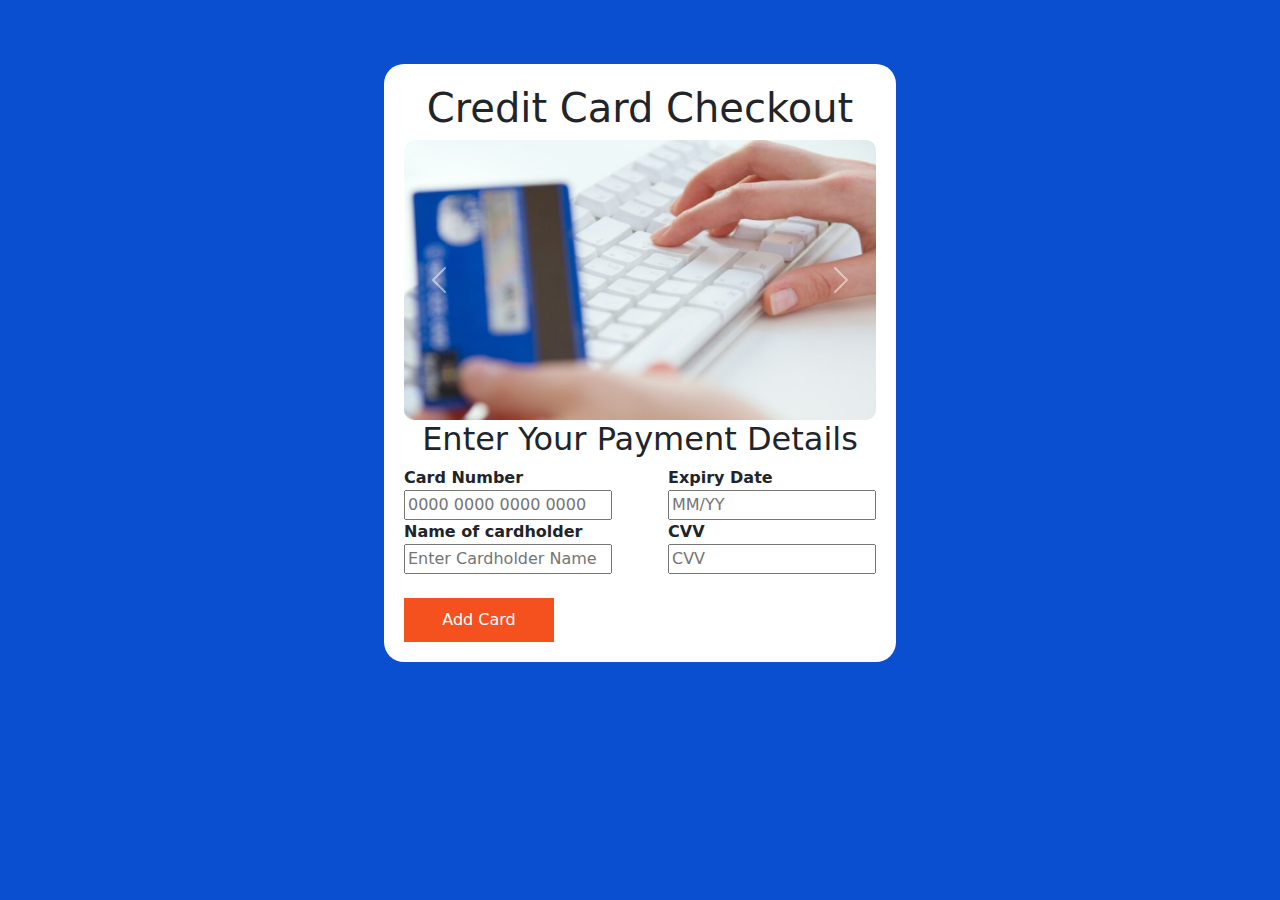
<file: CheckoutForm/index.html>
<!DOCTYPE html>
<html lang="en">
<head>
    <meta charset="UTF-8">
    <meta name="viewport" content="width=device-width, initial-scale=1.0">
    <title>creditcheckoutform</title>
    <link rel="stylesheet" href="index.css">
    <link href="https://cdn.jsdelivr.net/npm/bootstrap@5.3.3/dist/css/bootstrap.min.css" rel="stylesheet" integrity="sha384-QWTKZyjpPEjISv5WaRU9OFeRpok6YctnYmDr5pNlyT2bRjXh0JMhjY6hW+ALEwIH" crossorigin="anonymous">
</head>
<body>
    <section>
        <h1>Credit Card Checkout</h1>
    </section>
    <section>
        <div id="carouselExampleRide" class="carousel slide" data-bs-ride="true">
            <div class="carousel-inner">
              <div class="carousel-item active">
                <img src="./entercarddetails.png" class="d-block w-100" alt="Enter card Details">
              </div>
              <div class="carousel-item">
                <img src="./frontcreditcard.png" class="d-block w-100" alt="Front">
              </div>
              <div class="carousel-item">
                <img src="./backcreditcard.png" class="d-block w-100" alt="Back">
              </div>
            </div>
            <button class="carousel-control-prev" type="button" data-bs-target="#carouselExampleRide" data-bs-slide="prev">
              <span class="carousel-control-prev-icon" aria-hidden="true"></span>
              <span class="visually-hidden">Previous</span>
            </button>
            <button class="carousel-control-next" type="button" data-bs-target="#carouselExampleRide" data-bs-slide="next">
              <span class="carousel-control-next-icon" aria-hidden="true"></span>
              <span class="visually-hidden">Next</span>
            </button>
        </div>
        <h2>Enter Your Payment Details</h2>
        <div class="payment-details">
            <div class="Card-Number-container">
                <div>
                    <label for="CardNumber">Card Number</label><br>
                    <input type="text" placeholder="0000 0000 0000 0000">
                </div>
                <div>
                    <label for="CardOwner">Name of cardholder</label><br>
                    <input type="text" placeholder="Enter Cardholder Name">
                </div>
            </div>
            <div class="Date-Security-Container">
                <div>
                    <label for="Card-Expiry">Expiry Date</label><br>
                    <input type="text" placeholder="MM/YY">
                </div>
                <div>
                    <label for="Card-Security">CVV</label><br>
                    <input type="number" placeholder="CVV">
                </div>
            </div>
        </div>
        <br>
        <div>
            <button><span>Add Card</span></button>
        </div>
    </section>
    <script src="https://cdn.jsdelivr.net/npm/bootstrap@5.3.3/dist/js/bootstrap.bundle.min.js" integrity="sha384-YvpcrYf0tY3lHB60NNkmXc5s9fDVZLESaAA55NDzOxhy9GkcIdslK1eN7N6jIeHz" crossorigin="anonymous"></script>
</body>
</html>
</file>
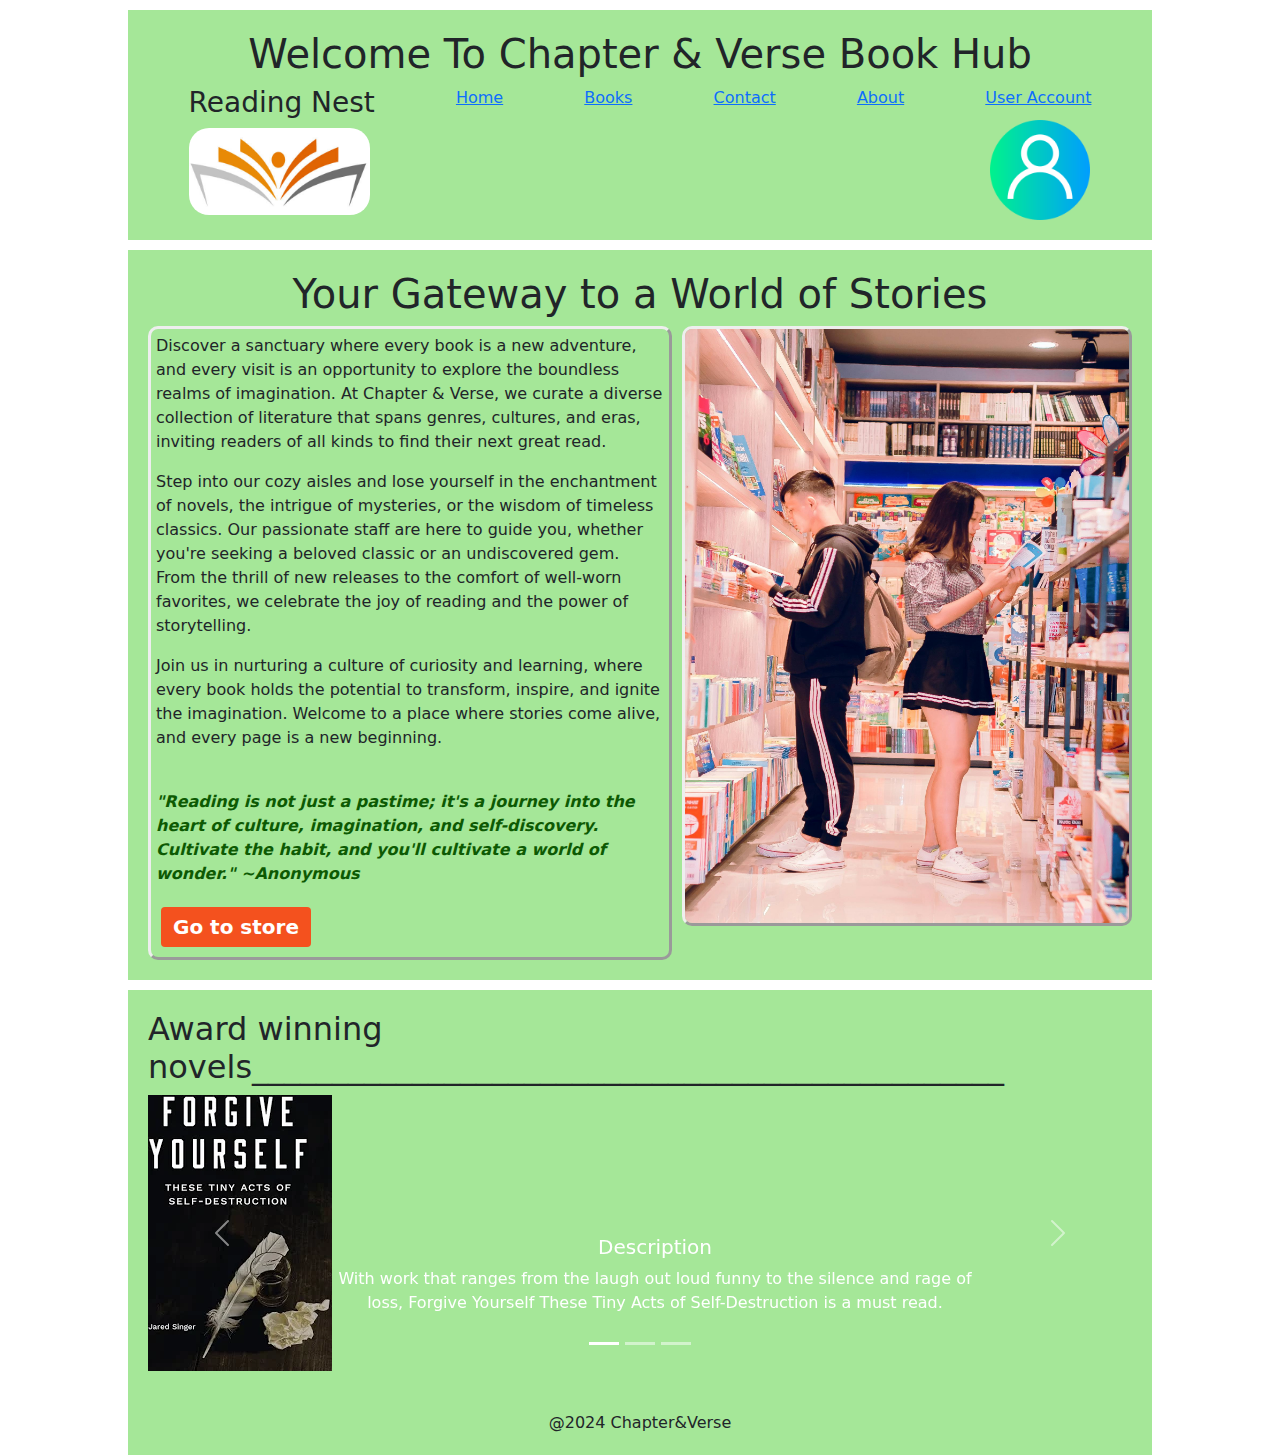
<file: landingPage/index.html>
<!DOCTYPE html>
<html lang="en">
<head>
    <meta charset="UTF-8">
    <meta name="viewport" content="width=device-width, initial-scale=1.0">
    <title>Chapter & Verse</title>
    <link rel="stylesheet" href="./index.css">
    <link href="https://cdn.jsdelivr.net/npm/bootstrap@5.3.3/dist/css/bootstrap.min.css" rel="stylesheet" integrity="sha384-QWTKZyjpPEjISv5WaRU9OFeRpok6YctnYmDr5pNlyT2bRjXh0JMhjY6hW+ALEwIH" crossorigin="anonymous">
</head>
<body>
    <header>
        <h1>Welcome To Chapter & Verse Book Hub</h1>
        <div class="header-container">
            <div>
                <div><h3>Reading Nest</h3></div>
                <div><img class="logo" src="./logo.png"></div>
            </div>
            <div><a href="default.asp">Home</a></div>
            <div><a href="news.asp">Books</a></div>
            <div><a href="contact.asp">Contact</a></div>
            <div><a href="about.asp">About</a></div>
            <div>
                <div><a href="user.asp">User Account</a></div>
                <div><img class="user" src="./user.png"></div>
            </div>
        </div>
    </header>
    <section>
        <h1>Your Gateway to a World of Stories</h1>
        <div class="section-container">
            <div class="text-container">
                <p>Discover a sanctuary where every book is a new adventure, and every visit is an opportunity to explore the boundless realms of imagination. At Chapter & Verse, we curate a diverse collection of literature that spans genres, cultures, and eras, inviting readers of all kinds to find their next great read.</p>
                <p>Step into our cozy aisles and lose yourself in the enchantment of novels, the intrigue of mysteries, or the wisdom of timeless classics. Our passionate staff are here to guide you, whether you're seeking a beloved classic or an undiscovered gem. From the thrill of new releases to the comfort of well-worn favorites, we celebrate the joy of reading and the power of storytelling.</p>
                <p>Join us in nurturing a culture of curiosity and learning, where every book holds the potential to transform, inspire, and ignite the imagination. Welcome to a place where stories come alive, and every page is a new beginning.</p>
                <br>
                <p id="quote">"Reading is not just a pastime; it's a journey into the heart of culture, imagination, and self-discovery. Cultivate the habit, and you'll cultivate a world of wonder." ~Anonymous</p>
                <button class="button"><span>Go to store</span></button>
            </div>
            <div>
                <img class="bookstore" src="./bookstore.jpg">
            </div>
        </div>
    </section>
    <section>
        <h2>Award winning novels_______________________________________________</h2>
        <div id="carouselExampleCaptions" class="carousel slide" data-bs-ride="carousel">
            <div class="carousel-indicators">
              <button type="button" data-bs-target="#carouselExampleCaptions" data-bs-slide-to="0" class="active" aria-current="true" aria-label="Slide 1"></button>
              <button type="button" data-bs-target="#carouselExampleCaptions" data-bs-slide-to="1" aria-label="Slide 2"></button>
              <button type="button" data-bs-target="#carouselExampleCaptions" data-bs-slide-to="2" aria-label="Slide 3"></button>
            </div>
            <div class="carousel-inner">
              <div class="carousel-item active">
                <img src="./book1.webp" class="d-block w-60" alt="Forgive Yourself These Tiny Acts of Self-Destruction">
                <div class="carousel-caption d-none d-md-block">
                  <h5>Description</h5>
                  <p class="Description">With work that ranges from the laugh out loud funny to the silence and rage of loss, Forgive Yourself These Tiny Acts of Self-Destruction is a must read.</p>
                </div>
              </div>
              <div class="carousel-item">
                <img src="./book2.webp" class="d-block w-60" alt="Home is Not a Country">
                <div class="carousel-caption d-none d-md-block">
                  <h5>Description</h5>
                  <p class="Description">From the acclaimed poet featured on Forbes Africa’s “30 Under 30” list, this powerful novel-in-verse captures one girl, caught between cultures, on an unexpected journey to face the ephemeral girl she might have been. Woven through with moments of lyrical beauty, this is a tender meditation on family, belonging, and home.</p>
                </div>
              </div>
              <div class="carousel-item">
                <img src="./book3.webp" class="d-block w-60" alt="The Future">
                <div class="carousel-caption d-none d-md-block">
                  <h5>Description</h5>
                  <p class="Description">Filled with nostalgia, love, heartbreak, and the author’s signature wry examinations of mental health, Neil Hilborn’s second book helps explain what lives inside us, what we struggle to define.</p>
                </div>
              </div>
            </div>
            <button class="carousel-control-prev" type="button" data-bs-target="#carouselExampleCaptions" data-bs-slide="prev">
              <span class="carousel-control-prev-icon" aria-hidden="true"></span>
              <span class="visually-hidden">Previous</span>
            </button>
            <button class="carousel-control-next" type="button" data-bs-target="#carouselExampleCaptions" data-bs-slide="next">
              <span class="carousel-control-next-icon" aria-hidden="true"></span>
              <span class="visually-hidden">Next</span>
            </button>
          </div>
    </section>
    <footer>@2024 Chapter&Verse</footer>
    <script src="https://cdn.jsdelivr.net/npm/bootstrap@5.3.3/dist/js/bootstrap.bundle.min.js" integrity="sha384-YvpcrYf0tY3lHB60NNkmXc5s9fDVZLESaAA55NDzOxhy9GkcIdslK1eN7N6jIeHz" crossorigin="anonymous"></script>
</body>
</html>
</file>
<file: CheckoutForm/index.css>
html{
    width: 40%;
    margin-left: 30%;
    margin-right: 30%;
    margin-top: 5%;
    margin-bottom: 5%;
    background-color: rgb(10, 79, 207);
}
body{
    border-radius: 20px;
    padding: 20px;
}
img{
    height: 280px;
    border-radius: 10px;
}
h1,h2{
    text-align: center;
    font-weight:bold;
    color: rgb(10, 79, 207);
}
.payment-details{
    display: flex;
    flex-wrap: wrap;
    justify-content: space-between;
}
.Card-Number-container{
    display: block;
}
label{
    font-weight: bolder;
}
button{
    border-radius: 20px;
    background-color: #f4511e;
    border: none;
    color: #FFFFFF;
    text-align: center;
    font-size: 40px;
    padding: 10px;
    width: 150px;
    transition: all 0.5s;
    cursor: pointer;
    margin: 5px;
}
button span {
    cursor: pointer;
    display: inline-block;
    position: relative;
    transition: 0.5s;
}
button span:after {
    content: '\00bb';
    position: absolute;
    opacity: 0;
    top: 0;
    right: -20px;
    transition: 0.5s;
  }
  
button:hover span {
    padding-right: 25px;
  }
  
button:hover span:after {
    opacity: 1;
    right: 0;
  }
</file>
<file: landingPage/index.css>
h1{
    text-align: center;
    font-weight: bolder;
    font-stretch: expanded;
}
header, section{
    background-color: rgb(165, 231, 152);
    width: 80%;
    padding: 20px;
    margin-left: 10%;
    margin-right: 10%;
    margin-top: 10px;
}
.user{
    height: 100px;
    margin-left: 5px;
    margin-top: 10px;
}
.bookstore{
    width: 450px;
    height: 600px;
    border-radius: 10px;
    border: outset; 
}
.header-container, .section-container{
    display: flex;
    justify-content: space-around;
}
.text-container{
    border: outset; 
    margin-right: 10px; 
    padding: 5px;
    border-radius: 10px;
}
.logo{
    border-radius: 20px;
}
#quote{
    font-style: italic;
    color: rgb(13, 90, 3); 
    font-weight: bolder;
}
footer{
    text-align: center;
    background-color: rgb(165, 231, 152);;
    padding: 20px;
    margin-left: 10%;
    margin-right: 10%;
    width: 80%;
}
.button {
    border-radius: 4px;
    background-color: #f4511e;
    border: none;
    color: #FFFFFF;
    text-align: center;
    font-size: 20px;
    padding: 5px;
    width: 150px;
    transition: all 0.5s;
    cursor: pointer;
    margin: 5px;
    font-weight: bolder;
  }
  
  .button span {
    cursor: pointer;
    display: inline-block;
    position: relative;
    transition: 0.5s;
  }
  
  .button span:after {
    content: '\00bb';
    position: absolute;
    opacity: 0;
    top: 0;
    right: -20px;
    transition: 0.5s;
  }
  
  .button:hover span {
    padding-right: 25px;
  }
  
  .button:hover span:after {
    opacity: 1;
    right: 0;
  }
  .Description, h5{
    margin-left: 30px;
  }
</file>
